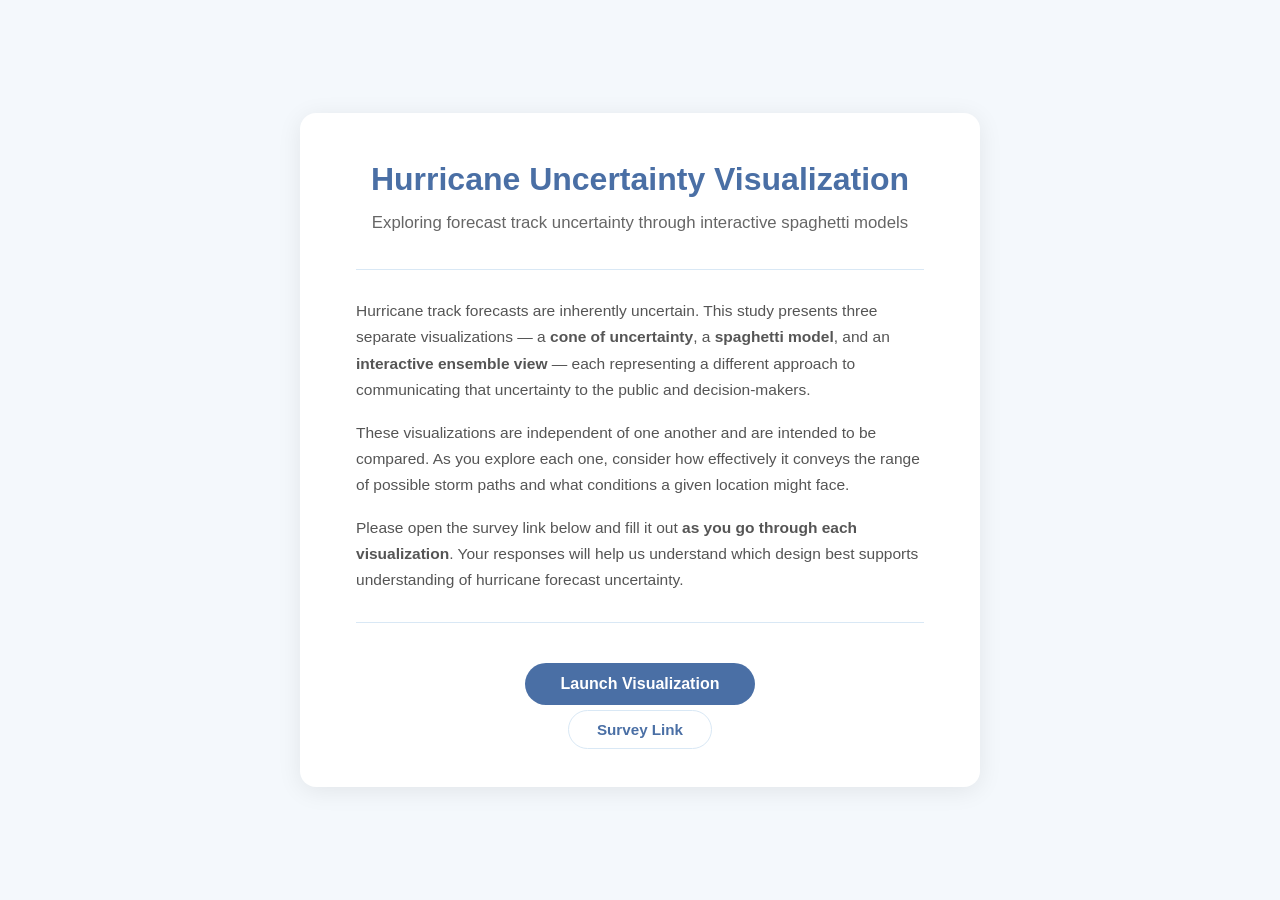
<file: index.html>
<!DOCTYPE html>
<html lang="en">
<head>
  <meta charset="UTF-8" />
  <meta name="viewport" content="width=device-width, initial-scale=1.0" />
  <title>Hurricane Uncertainty Vis: Introduction</title>
  <link rel="stylesheet" href="style.css" />
  <style>
    body {
      display: flex;
      flex-direction: column;
      align-items: center;
      justify-content: center;
      min-height: 100vh;
      margin: 0;
      background: #f4f8fc;
      font-family: sans-serif;
      color: #333;
    }

    .landing-card {
      max-width: 680px;
      width: 90%;
      background: #fff;
      border-radius: 16px;
      padding: 48px 56px;
      box-shadow: 0 4px 24px rgba(0,0,0,0.08);
      text-align: center;
    }

    .landing-card h1 {
      font-size: 2rem;
      color: #4a6fa5;
      margin-bottom: 12px;
    }

    .landing-card .subtitle {
      font-size: 1.05rem;
      color: #666;
      margin-bottom: 32px;
      line-height: 1.6;
      text-align: center;
    }

    .landing-card p {
      font-size: 0.97rem;
      color: #555;
      line-height: 1.7;
      margin-bottom: 16px;
      text-align: left;
    }

    .landing-card .divider {
      border: none;
      border-top: 1px solid #D9E8F5;
      margin: 28px 0;
    }

    .btn-start {
      display: inline-block;
      margin-top: 12px;
      padding: 12px 36px;
      background: #4a6fa5;
      color: #fff;
      font-size: 1rem;
      font-weight: 600;
      border: none;
      border-radius: 999px;
      cursor: pointer;
      text-decoration: none;
      transition: background 0.2s;
    }

    .btn-start:hover {
      background: #3a5f95;
    }
  </style>
</head>
<body>
  <div class="landing-card">
    <h1>Hurricane Uncertainty Visualization</h1>
    <p class="subtitle">Exploring forecast track uncertainty through interactive spaghetti models</p>

    <hr class="divider" />

    <p>
      Hurricane track forecasts are inherently uncertain. This study presents three separate
      visualizations — a <strong>cone of uncertainty</strong>, a <strong>spaghetti model</strong>,
      and an <strong>interactive ensemble view</strong> — each representing a different approach
      to communicating that uncertainty to the public and decision-makers.
    </p>
    <p>
      These visualizations are independent of one another and are intended to be compared. As you
      explore each one, consider how effectively it conveys the range of possible storm paths and
      what conditions a given location might face.
    </p>
    <p>
      Please open the survey link below and fill it out <strong>as you go through each visualization</strong>.
      Your responses will help us understand which design best supports understanding of hurricane
      forecast uncertainty.
    </p>

    <hr class="divider" />

    <a class="btn-start" href="cone_vis.html">Launch Visualization</a>
    <div style="margin-top: 16px;">
      <a class="btn-nav btn-secondary" href="https://forms.gle/9Kua3Na4aySyGy2m8" target="_blank" rel="noopener noreferrer" id="survey-btn" style="padding: 10px 28px; font-size: 0.95rem; font-weight: 600; border-radius: 999px; text-decoration: none; background: #fff; color: #4a6fa5; border: 1px solid #D9E8F5; transition: background 0.2s;">Survey Link</a>
    </div>
  </div>
</body>
</html>
</file>
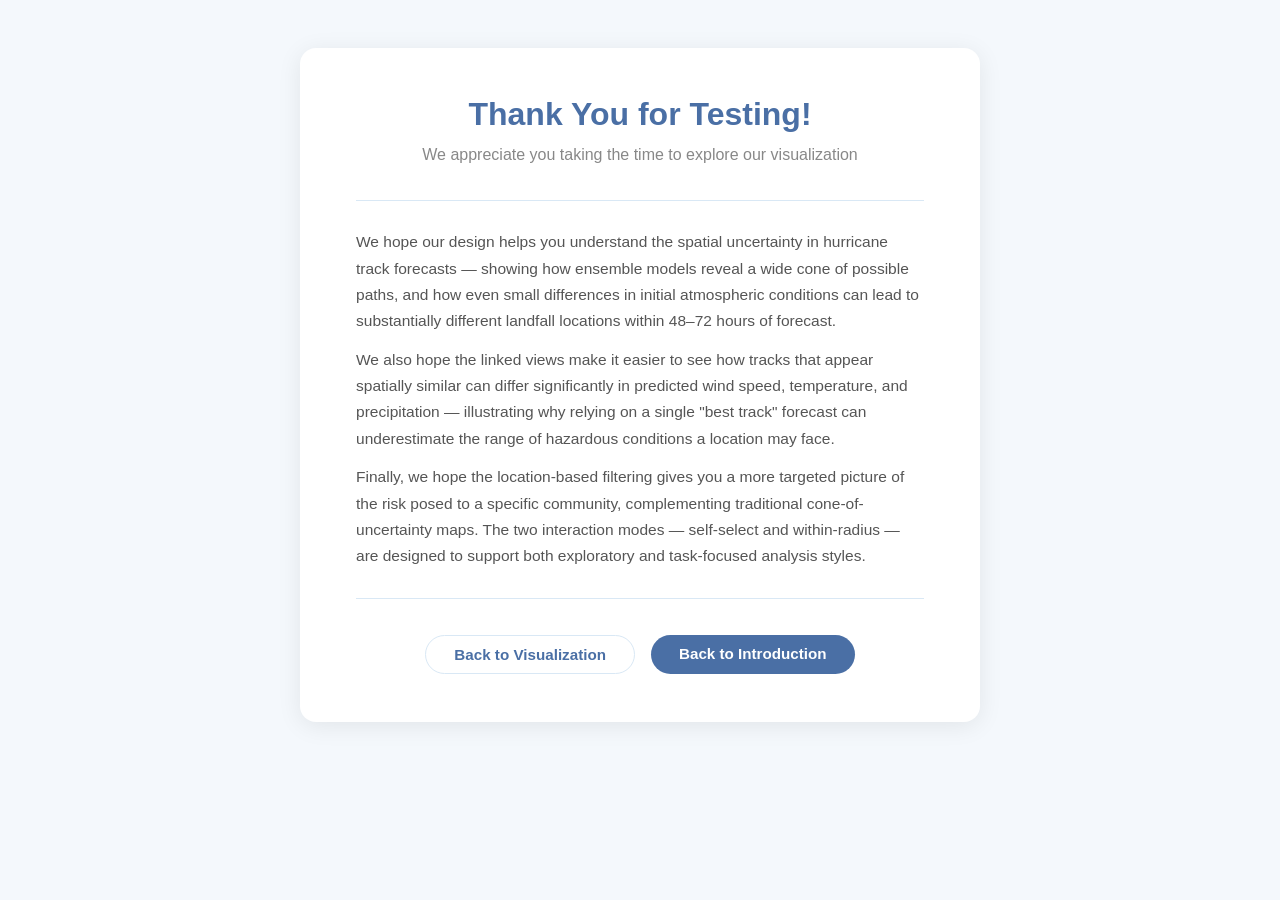
<file: conclusions.html>
<!DOCTYPE html>
<html lang="en">
<head>
  <meta charset="UTF-8" />
  <meta name="viewport" content="width=device-width, initial-scale=1.0" />
  <title>Hurricane Uncertainty Vis — Conclusions</title>
  <link rel="stylesheet" href="style.css" />
  <style>
    body {
      display: flex;
      flex-direction: column;
      align-items: center;
      justify-content: flex-start;
      min-height: 100vh;
      margin: 0;
      padding: 48px 16px;
      background: #f4f8fc;
      font-family: sans-serif;
      color: #333;
      overflow-y: auto;
    }

    .conclusions-card {
      max-width: 680px;
      width: 90%;
      background: #fff;
      border-radius: 16px;
      padding: 48px 56px;
      box-shadow: 0 4px 24px rgba(0,0,0,0.08);
    }

    .conclusions-card h1 {
      font-size: 2rem;
      color: #4a6fa5;
      margin-bottom: 8px;
      text-align: center;
    }

    .conclusions-card .subtitle {
      font-size: 1rem;
      color: #888;
      text-align: center;
      margin-bottom: 32px;
    }

    .conclusions-card h2 {
      font-size: 1.1rem;
      color: #4a6fa5;
      margin: 28px 0 8px;
    }

    .conclusions-card p {
      font-size: 0.97rem;
      color: #555;
      line-height: 1.7;
      margin-bottom: 12px;
    }

    .conclusions-card .divider {
      border: none;
      border-top: 1px solid #D9E8F5;
      margin: 28px 0;
    }

    .nav-links {
      display: flex;
      justify-content: center;
      gap: 16px;
      margin-top: 36px;
    }

    .btn-nav {
      display: inline-block;
      padding: 10px 28px;
      font-size: 0.95rem;
      font-weight: 600;
      border-radius: 999px;
      cursor: pointer;
      text-decoration: none;
      transition: background 0.2s, color 0.2s;
    }

    .btn-primary {
      background: #4a6fa5;
      color: #fff;
      border: none;
    }

    .btn-primary:hover {
      background: #3a5f95;
    }

    .btn-secondary {
      background: #fff;
      color: #4a6fa5;
      border: 1px solid #D9E8F5;
    }

    .btn-secondary:hover {
      background: #D9E8F5;
    }
  </style>
</head>
<body>
  <div class="conclusions-card">
    <h1>Thank You for Testing!</h1>
    <p class="subtitle">We appreciate you taking the time to explore our visualization</p>

    <hr class="divider" />

    <p>
      We hope our design helps you understand the spatial uncertainty in hurricane track forecasts —
      showing how ensemble models reveal a wide cone of possible paths, and how even small differences
      in initial atmospheric conditions can lead to substantially different landfall locations within
      48–72 hours of forecast.
    </p>

    <p>
      We also hope the linked views make it easier to see how tracks that appear spatially similar
      can differ significantly in predicted wind speed, temperature, and precipitation — illustrating
      why relying on a single "best track" forecast can underestimate the range of hazardous conditions
      a location may face.
    </p>

    <p>
      Finally, we hope the location-based filtering gives you a more targeted picture of the risk
      posed to a specific community, complementing traditional cone-of-uncertainty maps. The two
      interaction modes — self-select and within-radius — are designed to support both exploratory
      and task-focused analysis styles.
    </p>

    <hr class="divider" />

    <div class="nav-links">
      <a class="btn-nav btn-secondary" href="interactive_vis.html">Back to Visualization</a>
      <a class="btn-nav btn-primary" href="index.html">Back to Introduction</a>
    </div>

  </div>
</body>
</html>
</file>
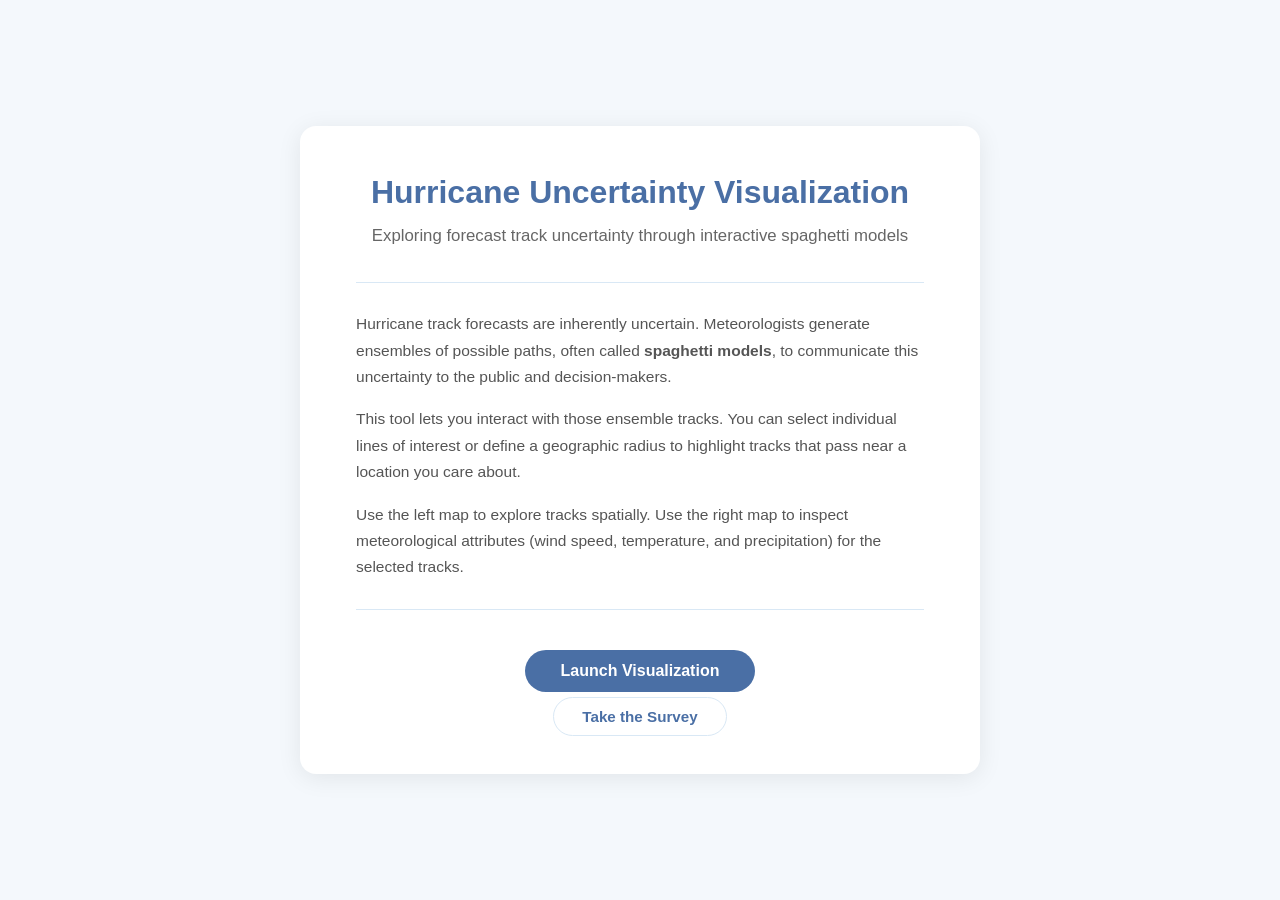
<file: landing.html>
<!DOCTYPE html>
<html lang="en">
<head>
  <meta charset="UTF-8" />
  <meta name="viewport" content="width=device-width, initial-scale=1.0" />
  <title>Hurricane Uncertainty Vis: Introduction</title>
  <link rel="stylesheet" href="style.css" />
  <style>
    body {
      display: flex;
      flex-direction: column;
      align-items: center;
      justify-content: center;
      min-height: 100vh;
      margin: 0;
      background: #f4f8fc;
      font-family: sans-serif;
      color: #333;
    }

    .landing-card {
      max-width: 680px;
      width: 90%;
      background: #fff;
      border-radius: 16px;
      padding: 48px 56px;
      box-shadow: 0 4px 24px rgba(0,0,0,0.08);
      text-align: center;
    }

    .landing-card h1 {
      font-size: 2rem;
      color: #4a6fa5;
      margin-bottom: 12px;
    }

    .landing-card .subtitle {
      font-size: 1.05rem;
      color: #666;
      margin-bottom: 32px;
      line-height: 1.6;
      text-align: center;
    }

    .landing-card p {
      font-size: 0.97rem;
      color: #555;
      line-height: 1.7;
      margin-bottom: 16px;
      text-align: left;
    }

    .landing-card .divider {
      border: none;
      border-top: 1px solid #D9E8F5;
      margin: 28px 0;
    }

    .btn-start {
      display: inline-block;
      margin-top: 12px;
      padding: 12px 36px;
      background: #4a6fa5;
      color: #fff;
      font-size: 1rem;
      font-weight: 600;
      border: none;
      border-radius: 999px;
      cursor: pointer;
      text-decoration: none;
      transition: background 0.2s;
    }

    .btn-start:hover {
      background: #3a5f95;
    }
  </style>
</head>
<body>
  <div class="landing-card">
    <h1>Hurricane Uncertainty Visualization</h1>
    <p class="subtitle">Exploring forecast track uncertainty through interactive spaghetti models</p>

    <hr class="divider" />

    <p>
      Hurricane track forecasts are inherently uncertain. Meteorologists generate
      ensembles of possible paths, often called <strong>spaghetti models</strong>,
      to communicate this uncertainty to the public and decision-makers.
    </p>
    <p>
      This tool lets you interact with those ensemble tracks. You can select
      individual lines of interest or define a geographic radius to highlight
      tracks that pass near a location you care about.
    </p>
    <p>
      Use the left map to explore tracks spatially. Use the right map to inspect
      meteorological attributes (wind speed, temperature, and precipitation) for
      the selected tracks.
    </p>

    <hr class="divider" />

    <a class="btn-start" href="cone_vis.html">Launch Visualization</a>
    <div style="margin-top: 16px;">
      <a class="btn-nav btn-secondary" href="#" id="survey-btn" style="padding: 10px 28px; font-size: 0.95rem; font-weight: 600; border-radius: 999px; text-decoration: none; background: #fff; color: #4a6fa5; border: 1px solid #D9E8F5; transition: background 0.2s;">Take the Survey</a>
    </div>
  </div>
</body>
</html>
</file>
<file: style.css>
*, *::before, *::after {
  box-sizing: border-box;
  margin: 0;
  padding: 0;
}

html, body {
  height: 100%;
  overflow: hidden;
  display: flex;
  flex-direction: column;
}

body {
  font-family: sans-serif;
  background: #f5f5f5;
}

.topbar {
  display: flex;
  align-items: center;
  padding: 12px 24px;
  background: #ffffff;
  border-bottom: 1px solid #ccc;
  flex-shrink: 0;
}

.search-wrapper {
  position: relative;
}

.search-bar {
  width: 320px;
  padding: 8px 14px;
  font-size: 1rem;
  border: 1px solid #999;
  border-radius: 20px;
  outline: none;
}

.search-bar:focus {
  border-color: #555;
}

.suggestions {
  position: absolute;
  top: calc(100% + 4px);
  left: 0;
  width: 100%;
  background: #fff;
  border: 1px solid #ccc;
  border-radius: 8px;
  list-style: none;
  margin: 0;
  padding: 4px 0;
  z-index: 100;
  box-shadow: 0 4px 12px rgba(0,0,0,0.12);
}

.suggestions.hidden {
  display: none;
}

.suggestions li {
  padding: 8px 14px;
  font-size: 0.92rem;
  cursor: pointer;
  white-space: nowrap;
  overflow: hidden;
  text-overflow: ellipsis;
}

.suggestions li:hover {
  background: #f0f0f0;
}

.search-btn {
  margin-left: 8px;
  padding: 8px 18px;
  font-size: 1rem;
  font-weight: 600;
  background: #4a6fa5;
  color: #fff;
  border: none;
  border-radius: 20px;
  cursor: pointer;
}

.search-btn:hover {
  background: #3a5f95;
}

.reset-btn {
  margin-left: 8px;
  padding: 8px 18px;
  font-size: 1rem;
  font-weight: 600;
  background: #fff;
  color: #4a6fa5;
  border: 1px solid #D9E8F5;
  border-radius: 20px;
  cursor: pointer;
}

.reset-btn:hover {
  background: #D9E8F5;
}

.mode-toggle-pill {
  margin-left: 16px;
  display: flex;
  align-items: center;
  background: #D9E8F5;
  border-radius: 999px;
  padding: 4px;
  gap: 0;
  cursor: pointer;
  user-select: none;
}

.pill-option {
  padding: 6px 18px;
  border-radius: 999px;
  font-size: 0.95rem;
  font-weight: 600;
  color: #4a6fa5;
  transition: background 0.2s, color 0.2s;
  white-space: nowrap;
}

.pill-option.active {
  background: #fff;
  color: #4a6fa5;
}

.radius-slider-wrap {
  margin-left: 12px;
  display: flex;
  align-items: center;
  gap: 8px;
}

#radius-slider {
  width: 120px;
  accent-color: #4a6fa5;
  cursor: pointer;
}

#radius-slider:disabled {
  opacity: 0.35;
  cursor: not-allowed;
}

#radius-label {
  font-size: 0.9rem;
  color: #4a6fa5;
  min-width: 28px;
}

.reset-btn {
  margin-left: 8px;
  padding: 8px 18px;
  font-size: 1rem;
  background: #fff;
  color: #333;
  border: 1px solid #999;
  border-radius: 20px;
  cursor: pointer;
}

.reset-btn:hover {
  background: #f0f0f0;
}

.toggle-label {
  margin-left: 16px;
  display: flex;
  align-items: center;
  gap: 6px;
  font-size: 1rem;
  cursor: pointer;
  user-select: none;
}

.container {
  display: flex;
  flex-direction: row;
  flex: 1;
  overflow: hidden;
}

.panel {
  flex: 1;
  padding: 32px;
  overflow: auto;
  display: flex;
  flex-direction: column;
}

.box {
  display: flex;
  flex-direction: column;
  border: 1px solid #e0e0e0;
  border-radius: 12px;
  padding: 24px;
  background: #ffffff;
  height: 100%;
  box-shadow: 0 4px 20px rgba(0,0,0,0.05);
}

.map-container {
  flex: 1;
  overflow: hidden;
  cursor: grab;
  position: relative;
}

.map-container canvas {
  position: absolute;
  top: 0;
  left: 0;
  pointer-events: none;
  z-index: 10;
}

.map-container svg {
  position: absolute;
  top: 0;
  left: 0;
  width: 100%;
  height: 100%;
  display: block;
  z-index: 1;
}

.map-container:active {
  cursor: grabbing;
}

.settings-sidebar {
  width: 280px;
  background: #ffffff;
  border-left: 1px solid #e0e0e0;
  padding: 24px;
  display: flex;
  flex-direction: column;
  gap: 32px;
  overflow-y: auto;
}

.reminder-box {
  background: rgba(252, 141, 89, 0.15);
  border-left: 3px solid #fc8d59;
  padding: 12px 15px;
  font-size: 0.9em;
  color: #141010;
  line-height: 1.4;
  border-radius: 0 4px 4px 0;
}

.reminder-box.hidden {
  display: none;
}

.settings-group h3 {
  font-size: 0.9rem;
  text-transform: uppercase;
  letter-spacing: 0.05em;
  color: #888;
  margin-bottom: 16px;
  border-bottom: 1px solid #f0f0f0;
  padding-bottom: 8px;
}

.control-item {
  display: flex;
  align-items: center;
  gap: 12px;
  margin-bottom: 12px;
  font-size: 0.95rem;
  color: #333;
  cursor: pointer;
}

.control-item input[type="checkbox"] {
  width: 18px;
  height: 18px;
  accent-color: #4a6fa5;
}

.radio-group {
  display: flex;
  flex-direction: column;
  gap: 10px;
}

.radio-group label {
  display: flex;
  align-items: center;
  gap: 12px;
  font-size: 0.95rem;
  color: #333;
  cursor: pointer;
}

.radio-group input[type="radio"] {
  width: 18px;
  height: 18px;
  accent-color: #4a6fa5;
}



.state {
  fill: #e9ecef;
  stroke: #dee2e6;
  stroke-width: 0.5px;
}

.country {
  fill: #dee2e6;
  stroke: #adb5bd;
  stroke-width: 0.5px;
}

.map-outline {
  fill: none;
  stroke: #333;
  stroke-width: 1.5px;
}

.hurricane-line {
  stroke-linecap: round;
  stroke-linejoin: round;
  transition: stroke 0.2s, stroke-width 0.2s, stroke-opacity 0.2s;
}

.legend-box {
  margin-top: 16px;
  border-top: 1px solid #dee2e6;
  padding-top: 16px;
}

.legend-item {
  display: flex;
  flex-direction: column;
  margin-bottom: 12px;
  font-size: 0.85rem;
  color: #555;
}

.legend-item.row {
  flex-direction: row;
  align-items: center;
  gap: 8px;
  margin-bottom: 8px;
}

.legend-color-scale {
  width: 100%;
  height: 12px;
  background: linear-gradient(to right, #d73027, #fc8d59, #fee090, #e0f3f8, #91bfdb, #4575b4);
  border-radius: 4px;
  margin-bottom: 4px;
}

.legend-labels {
  display: flex;
  justify-content: space-between;
  font-size: 0.75rem;
  color: #777;
}

.location-marker {
  fill: #e63946;
  stroke: #fff;
  stroke-width: 2px;
  pointer-events: none;
}

.location-radius {
  fill: rgba(74, 111, 165, 0.1);
  stroke: #4a6fa5;
  stroke-width: 2px;
  stroke-dasharray: 6, 4;
  pointer-events: none;
}

h2 {
  margin-bottom: 20px;
  font-size: 1.2rem;
  font-weight: 700;
  color: #2c3e50;
  letter-spacing: -0.01em;
}

.selection-rect {
  fill: rgba(74, 111, 165, 0.1);
  stroke: #4a6fa5;
  stroke-width: 1.5px;
  stroke-dasharray: 5, 3;
}

.vis-footer {
  display: flex;
  justify-content: space-between;
  align-items: center;
  padding: 10px 24px;
  background: #ffffff;
  border-top: 1px solid #D9E8F5;
  flex-shrink: 0;
}

.vis-footer .footer-label {
  font-size: 0.9rem;
  color: #888;
}

.vis-footer a {
  padding: 7px 22px;
  font-size: 0.9rem;
  font-weight: 600;
  border-radius: 999px;
  text-decoration: none;
  transition: background 0.2s, color 0.2s;
}

.vis-footer a.btn-prev {
  background: #fff;
  color: #4a6fa5;
  border: 1px solid #D9E8F5;
}

.vis-footer a.btn-prev:hover {
  background: #D9E8F5;
}

.vis-footer a.btn-next {
  background: #4a6fa5;
  color: #fff;
  border: none;
}

.vis-footer a.btn-next:hover {
  background: #3a5f95;
}

.vis-footer a.btn-disabled {
  opacity: 0.35;
  pointer-events: none;
}

.tooltip {
  position: absolute;
  background-color: rgba(255, 255, 255, 0.98);
  padding: 12px 16px;
  border: 1px solid #e0e0e0;
  border-radius: 8px;
  pointer-events: none;
  font-size: 0.85rem;
  box-shadow: 0 8px 30px rgba(0,0,0,0.12);
  opacity: 0;
  transition: opacity 0.2s;
  z-index: 1000;
  backdrop-filter: blur(4px);
}

.tooltip p {
  margin: 6px 0;
  color: #444;
  display: flex;
  justify-content: space-between;
  gap: 16px;
}

.tooltip strong {
  font-weight: 700;
  color: #1a1a1a;
}

.how-to-use-btn {
  margin-left: auto;
  padding: 8px 18px;
  font-size: 1rem;
  font-weight: 600;
  background: #fff;
  color: #4a6fa5;
  border: 1px solid #D9E8F5;
  border-radius: 20px;
  cursor: pointer;
}

.how-to-use-btn:hover {
  background: #D9E8F5;
}

.how-to-use-tooltip {
  position: fixed;
  top: 70px;
  right: 24px;
  z-index: 2000;
  width: 340px;
}

.how-to-use-tooltip.hidden {
  display: none;
}

.how-to-use-content {
  background: #fff;
  border: 1px solid #D9E8F5;
  border-radius: 12px;
  padding: 20px 24px 16px;
  box-shadow: 0 8px 30px rgba(0,0,0,0.12);
  position: relative;
  font-size: 0.9rem;
  color: #444;
  line-height: 1.6;
}

.how-to-use-content h3 {
  margin: 0 0 12px;
  color: #1a1a1a;
  font-size: 1rem;
}

.how-to-use-content p {
  margin: 0 0 10px;
}

.how-to-use-content p:last-child {
  margin-bottom: 0;
}

.how-to-use-close {
  position: absolute;
  top: 10px;
  right: 12px;
  background: none;
  border: none;
  font-size: 1rem;
  color: #888;
  cursor: pointer;
  line-height: 1;
  padding: 2px 4px;
}

.how-to-use-close:hover {
  color: #333;
}

.how-to-use-content .tooltip-section-label {
  margin: 12px 0 4px;
  font-weight: 700;
  color: #1a1a1a;
}

.how-to-use-content ul {
  margin: 0 0 4px;
  padding-left: 18px;
}

.how-to-use-content ul li {
  margin-bottom: 4px;
}

.how-to-use-content kbd {
  display: inline-block;
  padding: 1px 6px;
  font-size: 0.8rem;
  font-family: inherit;
  background: #f0f0f0;
  border: 1px solid #ccc;
  border-radius: 4px;
  color: #333;
}
</file>
